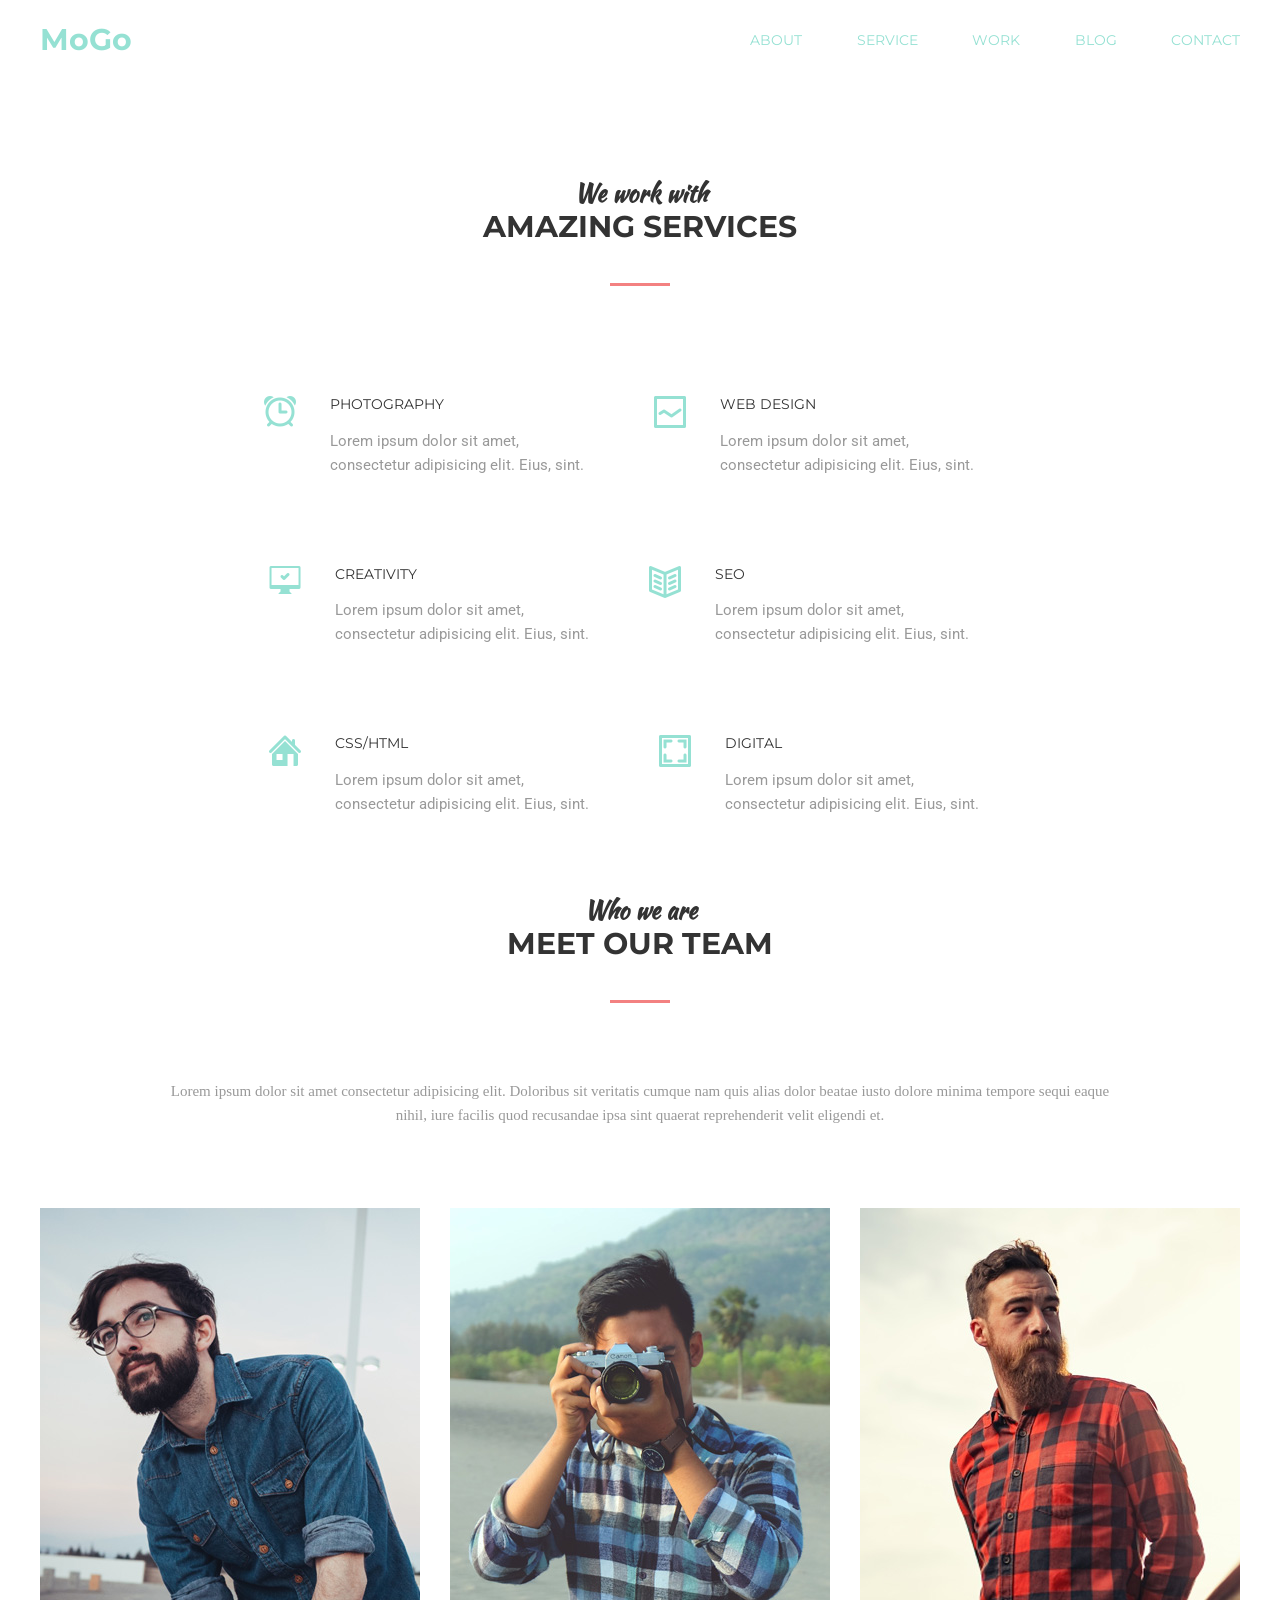
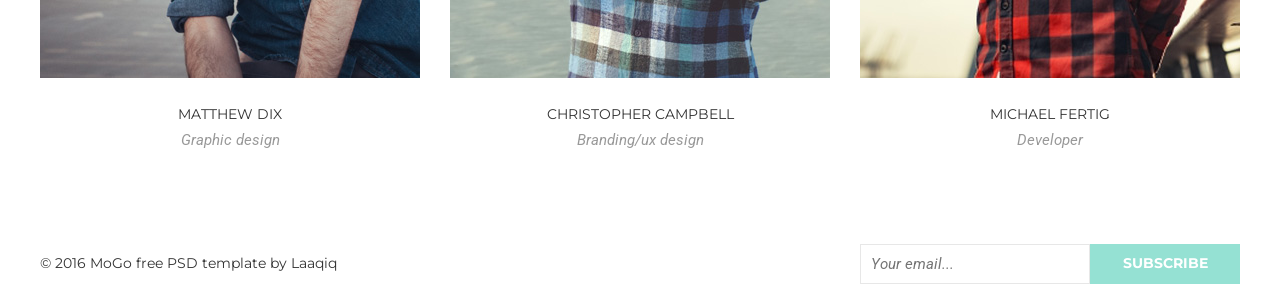
<file: homework06/index.html>
<!DOCTYPE html>
<html lang="en">

<head>
    <meta charset="UTF-8">
    <meta name="viewport" content="width=device-width, initial-scale=1.0">
    <title>homework06</title>
    <link
        href="https://fonts.googleapis.com/css2?family=Kaushan+Script&family=Montserrat:wght@400;700&family=Roboto:ital,wght@0,400;1,300&display=swap"
        rel="stylesheet">

    <link rel="stylesheet" href="style.css" />
</head>

<body>
    <header class="header">
        <nav class="navigation-menu">
            <a class="logotype" href="#"><span class="logo-span">m</span>o<span class="logo-span">g</span>o</a>
            <ul class="menu">
                <li class="navigation-item">
                    <a class="menu-item" href="#">about</a>
                </li>
                <li class="navigation-item">
                    <a class="menu-item" href="#">service</a>
                </li>
                <li class="navigation-item">
                    <a class="menu-item" href="#">work</a>
                </li>
                <li class="navigation-item">
                    <a class="menu-item" href="#">blog</a>
                </li>
                <li class="navigation-item">
                    <a class="menu-item" href="#">contact</a>
                </li>
            </ul>
        </nav>

    </header>
    <main class="container">
        <section class="services">
            <h2 class="upper-text"><span class="amazing-text">we work with</span>amazing services</h2>
            <ul class="services-items">
                <li class="service icon1">
                    <h3 class="h3-text">photography</h3>
                    <p class="lorems">Lorem ipsum dolor sit amet, consectetur adipisicing elit. Eius, sint.</p>
                </li>
                <li class="service icon2">
                    <h3 class="h3-text">web design</h3>
                    <p class="lorems">Lorem ipsum dolor sit amet, consectetur adipisicing elit. Eius, sint.</p>
                </li>
                <li class="service icon3">
                    <h3 class="h3-text">creativity</h3>
                    <p class="lorems">Lorem ipsum dolor sit amet, consectetur adipisicing elit. Eius, sint.</p>
                </li>
                <li class="service icon4">
                    <h3 class="h3-text">seo</h3>
                    <p class="lorems">Lorem ipsum dolor sit amet, consectetur adipisicing elit. Eius, sint.</p>
                </li>
                <li class="service icon5">
                    <h3 class="h3-text">css/html</h3>
                    <p class="lorems">Lorem ipsum dolor sit amet, consectetur adipisicing elit. Eius, sint.</p>
                </li>
                <li class="service icon6">
                    <h3 class="h3-text">digital</h3>
                    <p class="lorems">Lorem ipsum dolor sit amet, consectetur adipisicing elit. Eius, sint.</p>
                </li>
            </ul>
        </section>
        <section class="services num2">
            <h2 class="upper-text h2"><span class="amazing-text">who we are</span>meet our team</h2>
            <p class="lorems2">Lorem ipsum dolor sit amet consectetur adipisicing elit. Doloribus sit veritatis cumque
                nam quis alias
                dolor beatae iusto dolore minima tempore sequi eaque nihil, iure facilis quod recusandae ipsa sint
                quaerat reprehenderit velit eligendi et.</p>
            <ul class="team">
                <li class="teammate">
                    <img src="./image/photo/1.jpg" alt="graphic design" width="380" height="470">
                    <p class="name">matthew dix</p>
                    <p class="profession">graphic design</p>
                    <div class="overlay">
                        <ul class="social-media">
                            <li class="facebook links"><a href="#"></a></li>
                            <li class="twitter links"><a href="#"></a></li>
                            <li class="pinterest links"><a href="#"></a></li>
                            <li class="instagram links"><a href="#"></a></li>
                        </ul>
                    </div>
                </li>
                <li class="teammate">
                    <img src="./image/photo/2.jpg" alt="branding/ux design" width="380" height="470">
                    <p class="name">christopher campbell</p>
                    <p class="profession">branding/ux design</p>
                    <div class="overlay">
                        <ul class="social-media">
                            <li class="facebook links"><a href="#"></a></li>
                            <li class="twitter links"><a href="#"></a></li>
                            <li class="pinterest links"><a href="#"></a></li>
                            <li class="instagram links"><a href="#"></a></li>
                        </ul>
                    </div>
                </li>
                <li class="teammate">
                    <img src="./image/photo/3.jpg" alt="developer" width="380" height="470">
                    <p class="name">michael fertig</p>
                    <p class="profession">developer</p>
                    <div class="overlay">
                        <ul class="social-media">
                            <li class="facebook links"><a href="#"></a></li>
                            <li class="twitter links"><a href="#"></a></li>
                            <li class="pinterest links"><a href="#"></a></li>
                            <li class="instagram links"><a href="#"></a></li>
                        </ul>
                    </div>
                </li>
            </ul>


    </main>
    <footer class="footer">
        <p class="free-psd">© 2016 MoGo free PSD template by<a class="creator" href="#"> Laaqiq</a>
        </p>
        <form action="#" class="contact-form">
            <input type="email" class="contact-form__input" placeholder="Your email...">
            <button type="submit" class="contact-form__btn">Subscribe</button>
        </form>



    </footer>
</body>

</html>
</file>
<file: homework06/style.css>
* {
    margin: 0;
    padding: 0;
    box-sizing: inherit;
}

html {
    box-sizing: border-box;
}

ul,
ol {
    list-style: none;
}

img {
    display: block;
    max-width: 100%;
    height: auto;
    margin-left: auto;
    margin-right: auto;
}

a {
    text-decoration: none;

}

nav {
    height: 80px;
}


.navigation-menu {
    margin: 0 auto;
    display: flex;
    justify-content: space-between;
    align-items: center;
    margin-bottom: 100px;
    width: 1200px;

}

.menu {
    display: flex;
    justify-content: space-between;
    width: 490px;

}

.logotype {
    font-size: 30px;
    font-family: 'Montserrat',
        sans-serif;
    color: #95e1d3;
    font-weight: bold;
    line-height: 1.2;
    transition: color 0.2s linear;
}

.logo-span {
    text-transform: uppercase;
}

.menu-item {
    font-size: 14px;
    font-family: 'Montserrat',
        sans-serif;
    color: #95e1d3;
    font-weight: 400;
    line-height: 1.2;
    text-transform: uppercase;
    transition: color 0.2s linear;
}

.services {
    text-align: center;
}

h2 {
    font-size: 30px;
    font-family: 'Montserrat',
        sans-serif;
    color: rgba(51, 51, 51, 1);
    font-weight: bold;
    line-height: 1.2;
    text-align: center;
    text-transform: uppercase;
    margin-bottom: 110px;

}

.amazing-text {
    display: block;
    font-family: 'Kaushan Script',
        cursive;
    color: rgba(51, 51, 51, 1);
    font-size: 24px;
    line-height: 1.2;
    text-transform: lowercase;
}

.amazing-text::first-letter {
    text-transform: uppercase;
}

h2::after {
    display: block;
    content: "";
    width: 60px;
    height: 3px;
    background-color: rgba(243, 129, 129, 1);
    margin: 0 auto;
    margin-top: 38px;

}

.services-items {
    display: flex;
    flex-wrap: wrap;
    justify-content: center;
    flex-basis: 380px;


}

.services-items {
    margin-left: 84px;
    margin-right: 84px;
    margin-bottom: 90px;
}

.service {
    width: 380px;
    padding-left: 80px;
    text-align: left;
    background-repeat: no-repeat;
    background-position: left 14px top;
}

.service:not(:nth-child(3n)) {
    margin-right: 10px;

}

.service:nth-child(-n+3) {
    margin-bottom: 98px;
}

.icon1 {
    background-image: url(/image/background/ALARM1.png);
}

.icon2 {
    background-image: url(/image/background/LINE\ GRAPH2.png);
}

.icon3 {
    background-image: url(/image/background/COMPUTER\ _\ OK3.png);
}

.icon4 {
    background-image: url(/image/background/BOOK4.png);
}

.icon5 {
    background-image: url(/image/background/HOME5.png);
}

.icon6 {
    background-image: url(/image/background/IMAGE6.png);
}

.h3-text {
    font-size: 14px;
    font-family: 'Montserrat',
        sans-serif;
    color: rgba(51, 51, 51, 1);
    text-transform: uppercase;
    line-height: 1.2;
    text-align: left;
    font-weight: 400;
    padding-bottom: 16px;

}

.lorems {
    font-size: 15px;
    font-family: 'Roboto',
        sans-serif;
    color: rgba(153, 153, 153, 1);
    line-height: 1.6;
    text-align: left;
    width: 259px;
    height: 39px;

}

.lorems2 {
    margin: 0 auto;
    font-size: 15px;
    color: rgba(153, 153, 153, 1);
    line-height: 24px;
    text-align: center;
    width: 941px;
    height: 39px;
    margin-bottom: 90px;
}


.h2 {
    margin-bottom: 76px;
}

.team {
    display: flex;
    justify-content: center;
    flex-basis: 380px;
}

.teammate:not(:last-child) {
    margin-right: 30px;
}

.teammate {
    position: relative;
    transition: all 0.4s ease
}

.name {
    font-size: 14px;
    font-family: 'Montserrat',
        sans-serif;
    color: rgba(51, 51, 51, 1);
    text-transform: uppercase;
    line-height: 1.2;
    text-align: center;
    padding-top: 28px;
    padding-bottom: 5px;
    position: relative;
}

.profession {
    font-size: 15px;
    font-family: 'Roboto',
        sans-serif;
    color: rgba(153, 153, 153, 1);
    font-style: italic;
    line-height: 1.6;
    text-align: center;

}

.profession::first-letter {
    text-transform: uppercase;
}

.overlay {
    background-image: linear-gradient(360deg, rgba(252, 227, 138, 0.9) 0%, rgba(243, 129, 129, 0.9) 100%);
    position: absolute;
    z-index: 100;
    left: 180px;
    top: 225px;
    transform: translateX(-50%) translateY(-50%);
    width: 380px;
    height: 470px;
    box-shadow: 10px 10px 0px rgba(148, 225, 211, 1);
    opacity: 0;
    transition: all 0.4s ease
}

.teammate:hover .overlay {
    opacity: 1;
}

.teammate:hover {
    top: -10px;
    left: -10px;
}

.links:hover {
    background-color: rgba(148, 225, 211, 1);
}

.links {
    transition: all 0.4s ease
}


.facebook {
    width: 55px;
    height: 56px;
    background-image: url(./image/background/facebook.png);
    background-repeat: no-repeat;
    background-position: center;
    background-color: rgba(252, 227, 138, 1);
    margin-right: 1px;
}

.twitter {
    width: 55px;
    height: 56px;
    background-image: url(./image/background/twitter.png);
    background-repeat: no-repeat;
    background-position: center;
    background-color: rgba(252, 227, 138, 1);
    margin-right: 1px;
}

.pinterest {
    width: 55px;
    height: 56px;
    background-image: url(./image/background/pinterest.png);
    background-repeat: no-repeat;
    background-position: center;
    background-color: rgba(252, 227, 138, 1);
    margin-right: 1px;
}

.instagram {
    width: 55px;
    height: 56px;
    background-image: url(./image/background/instagram.png);
    background-repeat: no-repeat;
    background-position: center;
    background-color: rgba(252, 227, 138, 1);
}


.social-media {
    display: flex;
    flex-direction: row;
    justify-content: center;
    align-items: center;
    margin-top: 207px;
    cursor: pointer;

}

.num2 {
    margin-bottom: 80px;
}

.navigation-item {
    position: relative;
}

.menu-item::after {
    display: block;
    width: 100%;
    content: "";
    height: 3px;
    background-color: rgba(243, 129, 129, 1);
    margin-top: 8px;
    position: absolute;
    opacity: 0;
    visibility: hidden;
    transition: opacity 0.2s linear;
}

.navigation-menu a:hover {
    color: rgba(243, 129, 129, 1);
}

.menu-item:hover::after {
    opacity: 1;
    visibility: visible;
}

footer {
    margin: 0 auto;
    width: 1200px;
    height: 64px;
    border-top: 1px;
    border-color: black;
}

.footer {
    display: flex;
    justify-content: space-between;
    align-items: center;
    border: 1px;
    border-color: black;

}

.free-psd {
    font-size: 14px;
    font-family: 'Montserrat',
        sans-serif;
    color: rgb(51, 51, 51);
    line-height: 1.2;
    text-align: center;
    font-weight: 400;

}

.creator {
    font-size: 14px;
    font-family: 'Montserrat',
        sans-serif;
    color: rgba(51, 51, 51, 1);
    line-height: 1.2;
    text-align: center;
    font-weight: 400;
    transition: color 0.2s linear;
}

.creator:hover {
    color: rgba(243, 129, 129, 1);
}

.contact-form {
    width: 380px;
    height: 40px;
    display: flex;

}

.contact-form__btn {
    width: 150px;
    height: 40px;
    background-color: rgba(149, 225, 211, 1);
    border-style: none;
    font-size: 14px;
    font-family: 'Montserrat',
        sans-serif;
    color: rgba(255, 255, 255, 1);
    font-weight: bold;
    text-transform: uppercase;
    line-height: 1.2;
}

.contact-form__input {
    width: 230px;
    height: 40px;
    border-style: solid;
    border-width: 1px;
    border-color: rgb(231, 231, 231);
    padding-left: 10px;
    background-color: rgb(255, 255, 255);
    font-size: 15px;
    font-family: 'Roboto',
        sans-serif;
    color: rgba(204, 204, 204, 1);
    font-style: italic;
    line-height: 1.6;

}
</file>
